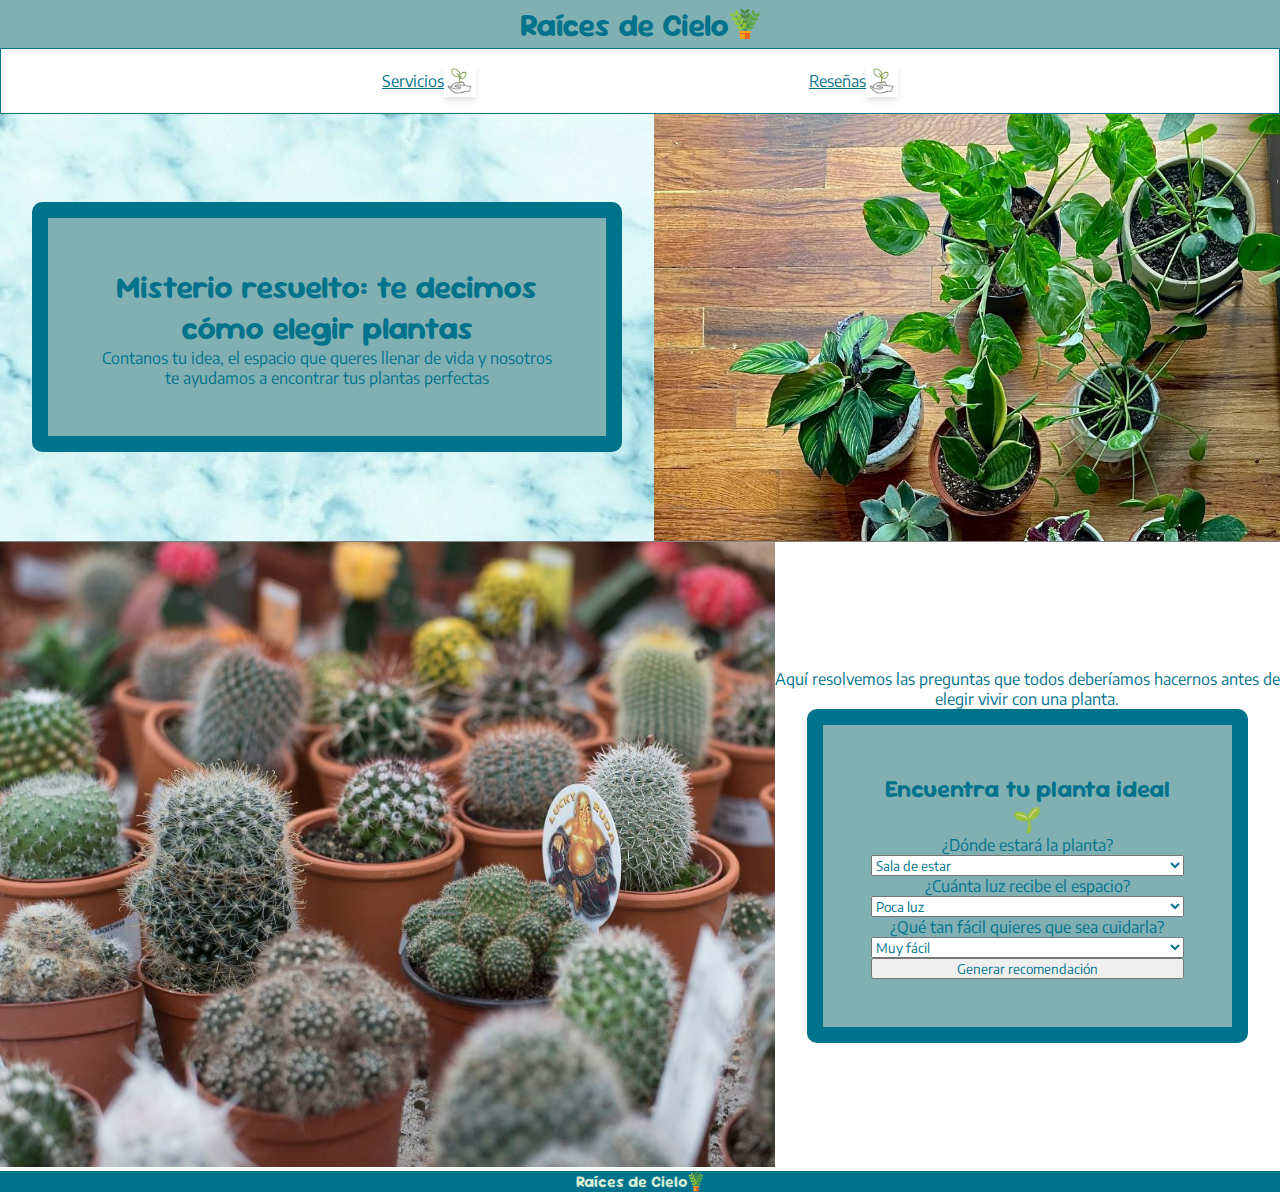
<file: index.html>
<!DOCTYPE html>
<html lang="en">
<head>
    <meta charset="UTF-8">
    <meta name="viewport" content="width=device-width, initial-scale=1.0">
    <title>Raíces de Cielo</title>
    <link rel="stylesheet" href="css/estilos.css">
</head>
<body>
    <header>
        <div class="header_div">
            <h1 class="sour_gummy_text">Raíces de Cielo</h1>
            <img class="plantita_icono" src="planta.png" alt="icono de planta">
        </div>
        <nav class="nav"> 
            <ul>
                <li><a href="servicios.html">Servicios</a> <img src="jardinero.png" alt="foto de un potus enorme y verde"></li>
            </ul>
            
            <ul>
                <li><a href="reseñas.html">Reseñas</a> <img src="jardinero.png" alt="foto de un potus enorme y verde"></li>
            </ul>
        </nav>
    </header>
    <main>
        <div>
            <div class="div_h1"><h1 class="sour_gummy_text">Misterio resuelto: te decimos cómo elegir plantas</h1>
                <p>Contanos tu idea, el espacio que queres llenar de vida y nosotros te ayudamos a encontrar tus plantas perfectas
            </p></div>
        </div>
        
       <div>
        <img class="img_potus" src="potus.JPG" alt="foto de un potus enorme y verde">
    </div> 
    </main>

    <section>

        <div>
            <img class="img_potus" src="captus.JPG" alt="foto de un potus enorme y verde">
        </div>
            <div class="contengo_form">
                <span>
                    <p class="p_form" >Aquí resolvemos las preguntas que todos deberíamos hacernos antes de elegir vivir con una planta.</p>
                </span>    
                <form action="/enviar" method="POST">
                    <h2 class="sour_gummy_text">Encuentra tu planta ideal 🌱</h2>
    
                    <!-- Tipo de espacio -->
                    <label for="space-type">¿Dónde estará la planta?</label>
                    <select id="space-type" name="space-type">
                        <option value="living-room">Sala de estar</option>
                        <option value="bedroom">Dormitorio</option>
                        <option value="office">Oficina</option>
                        <option value="bathroom">Baño</option>
                        <option value="kitchen">Cocina</option>
                    </select>
                
                    <!-- Cantidad de luz -->
                    <label for="light-level">¿Cuánta luz recibe el espacio?</label>
                    <select id="light-level" name="light-level">
                        <option value="low">Poca luz</option>
                        <option value="medium">Luz moderada</option>
                        <option value="high">Mucha luz</option>
                    </select>
                
                    <!-- Facilidad de mantenimiento -->
                    <label for="maintenance-level">¿Qué tan fácil quieres que sea cuidarla?</label>
                    <select id="maintenance-level" name="maintenance-level">
                        <option value="low">Muy fácil</option>
                        <option value="medium">Intermedio</option>
                        <option value="high">No importa, ¡me encanta cuidarlas!</option>
                    </select>
                
                    <!-- Botón de envío -->
                    <button type="submit">Generar recomendación</button>
                </form>
            </div>
    </section>
    <footer>
        <h4 class="sour_gummy_text">Raíces de Cielo</h4>
        <img src="planta.png" alt="icono de planta">
    </footer>
</body>
</html>
</file>
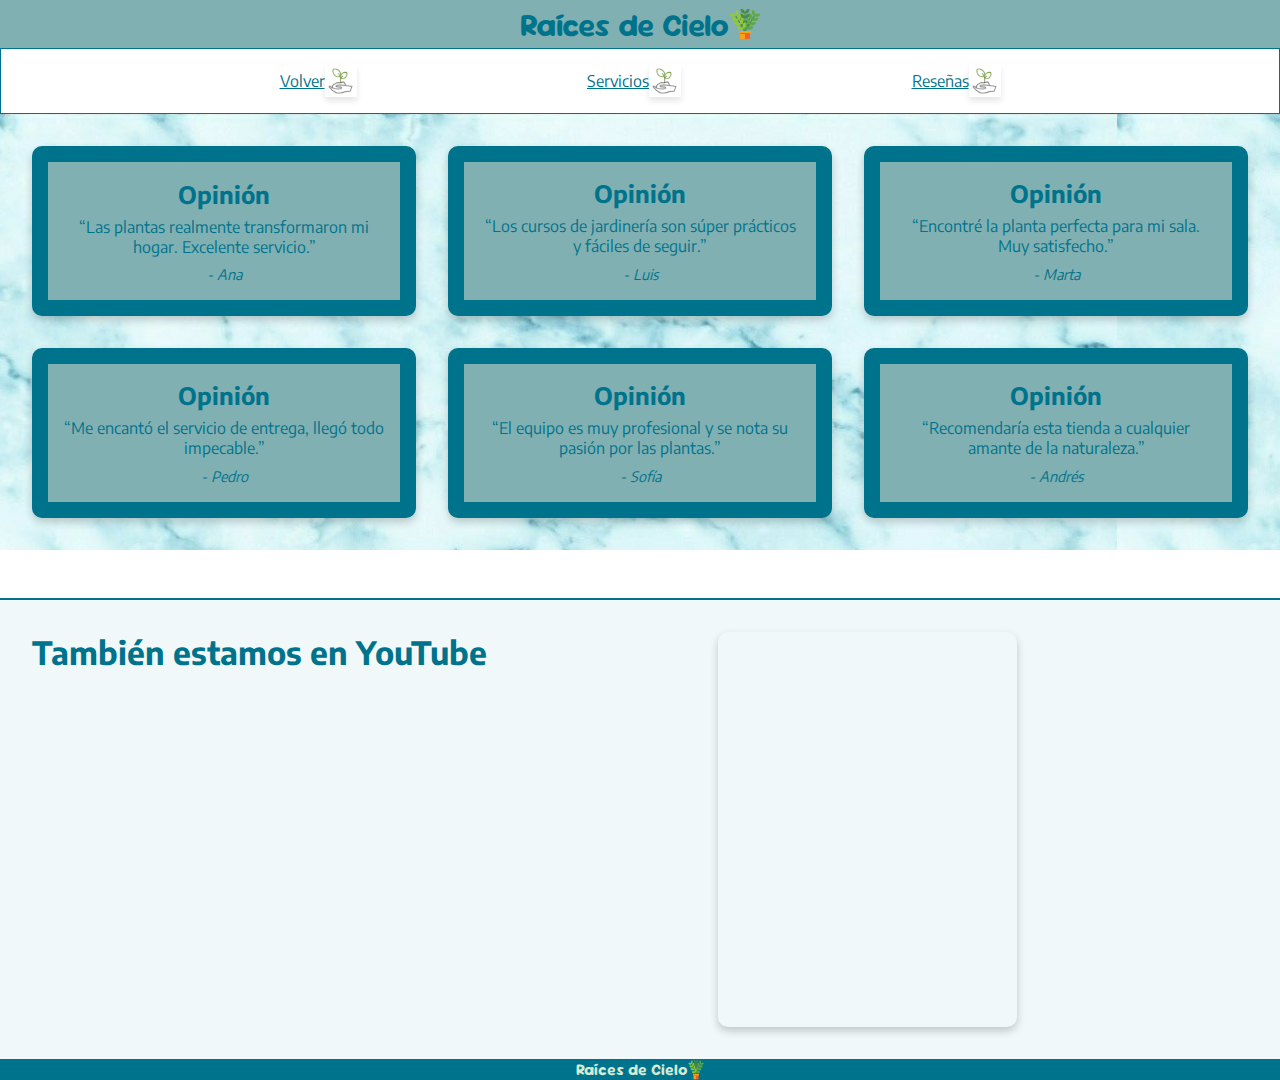
<file: reseñas.html>
<!DOCTYPE html>
<html lang="en">
<head>
    <meta charset="UTF-8">
    <meta name="viewport" content="width=device-width, initial-scale=1.0">
    <title>Reseñas</title>
    <link rel="stylesheet" href="css/estilos.css">
</head>
<body>
    <header>
        <div class="header_div">
            <h1 class="sour_gummy_text">Raíces de Cielo</h1>
            <img class="plantita_icono" src="planta.png" alt="icono de planta">
        </div>
        <nav class="nav"> 
            <ul>
                <li><a href="index.html">Volver</a> <img src="jardinero.png" alt="foto de un potus enorme y verde"> </li>
            </ul>
            <ul>
                <li><a href="servicios.html">Servicios</a> <img src="jardinero.png" alt="foto de un potus enorme y verde"></li>
            </ul>
            
            <ul>
                <li><a href="reseñas.html">Reseñas</a> <img src="jardinero.png" alt="foto de un potus enorme y verde"></li>
            </ul>
            </ul>   
        </nav>
    </header>
    <main class="main_cards">
        <div class="card">
            <h3>Opinión</h3>
            <p>“Las plantas realmente transformaron mi hogar. Excelente servicio.”</p>
            <span>- Ana</span>
        </div>
        <div class="card">
            <h3>Opinión</h3>
            <p>“Los cursos de jardinería son súper prácticos y fáciles de seguir.”</p>
            <span>- Luis</span>
        </div>
        <div class="card">
            <h3>Opinión</h3>
            <p>“Encontré la planta perfecta para mi sala. Muy satisfecho.”</p>
            <span>- Marta</span>
        </div>
        <div class="card">
            <h3>Opinión</h3>
            <p>“Me encantó el servicio de entrega, llegó todo impecable.”</p>
            <span>- Pedro</span>
        </div>
        <div class="card">
            <h3>Opinión</h3>
            <p>“El equipo es muy profesional y se nota su pasión por las plantas.”</p>
            <span>- Sofía</span>
        </div>
        <div class="card">
            <h3>Opinión</h3>
            <p>“Recomendaría esta tienda a cualquier amante de la naturaleza.”</p>
            <span>- Andrés</span>
        </div>
    </main>

    <section class="youtube_section">
        <h2>También estamos en YouTube</h2>
        <div class="contengo_iframe">
            <iframe 
                width="315" 
                height="415" 
                src="https://www.youtube.com/embed/BJ4URQyYFtM" 
                title="YouTube video player" 
                frameborder="0" 
                allow="accelerometer; autoplay; clipboard-write; encrypted-media; gyroscope; picture-in-picture; web-share" 
                allowfullscreen>
            </iframe>
        </div>
    </section>
</main>

    <footer>
        <h4 class="sour_gummy_text">Raíces de Cielo</h4>
        <img src="planta.png" alt="icono de planta">
    </footer>
    
</body>
</html>
</file>
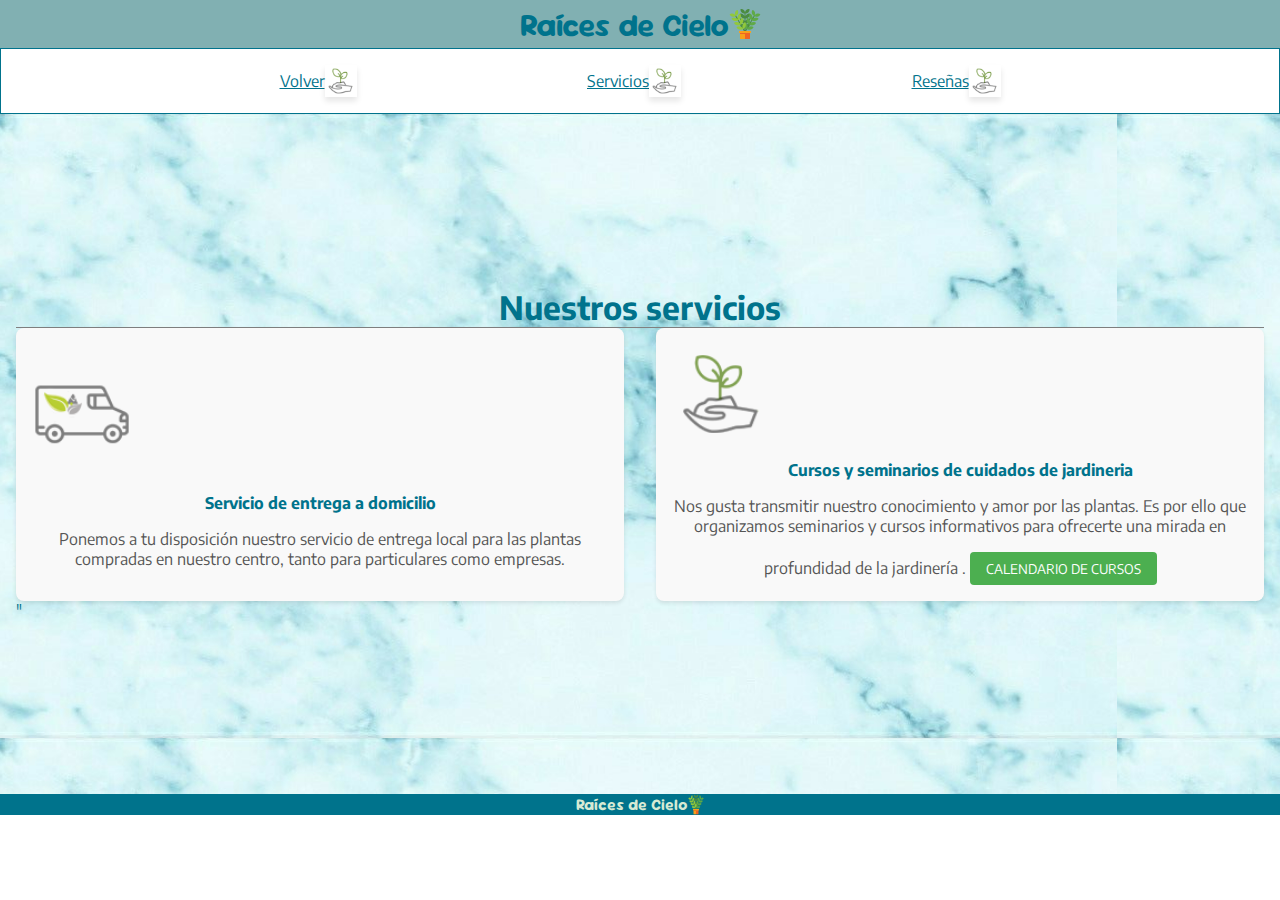
<file: servicios.html>
<!DOCTYPE html>
<html lang="en">
<head>
    <meta charset="UTF-8">
    <meta name="viewport" content="width=device-width, initial-scale=1.0">
    <title>Servicios</title>
    <link rel="stylesheet" href="css/estilos.css">
</head>
<body>
    <header>
        <div class="header_div">
            <h1 class="sour_gummy_text">Raíces de Cielo</h1>
            <img class="plantita_icono" src="planta.png" alt="icono de planta">
        </div>
        <nav class="nav"> 
            <ul>
                <li><a href="index.html">Volver</a> <img src="jardinero.png" alt="foto de un potus enorme y verde"></li>
            </ul>
            <ul>
                <li><a href="servicios.html">Servicios</a> <img src="jardinero.png" alt="foto de un potus enorme y verde"></li>
            </ul>
            
            <ul>
                <li><a href="reseñas.html">Reseñas</a> <img src="jardinero.png" alt="foto de un potus enorme y verde"></li>
            </ul>
            </ul>   
        </nav>
    </header>
<main class="main_servicios">
    <h3 class="h3_servicios">Nuestros servicios</h3>
    <section class="section_servicios">
        <div class="div_servicio1">
            <img class="" src="furgo-gorbeia-gris-copia.png" alt="icono de planta">
            <p>Servicio de entrega a domicilio</p>
            <stron>Ponemos a tu disposición nuestro servicio de entrega local para
                    las plantas compradas en nuestro centro, tanto para particulares como empresas.</stron>
        </div>
        <div class="div_servicio1">
            <img  src="cursos-gorbeia.png" alt="icono de planta">
            <p>Cursos y seminarios de cuidados de jardineria</p>
            <stron>Nos gusta transmitir nuestro conocimiento y 
                amor por las plantas. Es por ello que organizamos seminarios y 
                cursos informativos para ofrecerte una mirada en profundidad de la jardinería .
            </stron>
            <button>CALENDARIO DE CURSOS</button>
        </div>
    </section>"
</main>

    <footer>
        <h4 class="sour_gummy_text">Raíces de Cielo</h4>
        <img src="planta.png" alt="icono de planta">
    </footer>
</body>
</html>
</file>
<file: css/estilos.css>
@import url('https://fonts.googleapis.com/css2?family=Encode+Sans:wght@400;500&family=Saira&family=Sour+Gummy:ital,wght@0,100..900;1,100..900&display=swap');


*{
    padding: 0;
    margin:0;
    color: #00738c;
    font-family: 'Encode Sans', sans-serif;
}

.sour_gummy_text {
    font-family: 'Sour Gummy', cursive; 
}

.header_div {
    background-color: #81b0b2;
    height: 3rem;
    display: flex;
    justify-content: center;
    align-items: center;
}

nav ul img {
    width: 2rem; 
    height: auto;
    box-shadow: 0 4px 6px rgba(0, 0, 0, 0.1); 
}
nav li {
    display: flex;
    align-items: center;
}

.plantita_icono {
    width: 2rem;
    height: 2rem;
}

.nav {
    display: flex;
    align-items: center;
    justify-content: center;
    flex-wrap: wrap;
    justify-content: space-evenly;
    padding: 1rem 3rem;
    border: 1px solid;

}

li {	
    list-style: none; 
}

main {
    background-image: url("/background_marmol.png");
    display: flex;
    justify-content: space-around;
}

main :first-child {
    display: flex;
    flex-direction: column;
    justify-content: center;
}

.img_potus {
    width: 100%;
}

.div_h1 {
    width: fit-content;
    padding: 3rem;
    background-color: #81b0b2;
    border: solid 1rem #00738c;
    border-radius: 10px;
    text-align: center;
    margin: 0 2rem;
}

section {
    display: flex;
    justify-content: space-around;
    border-top: 1px solid grey;
}

.contengo_form  {
    display: flex;
    width: 50%;
    justify-content: center;
    flex-direction: column;
    align-items: center;
}

.p_form {
    text-align: center ;
}

form {
    width: fit-content;
    padding: 3rem;
    background-color: #81b0b2;  
    border: solid 1rem #00738c;
    border-radius: 10px;
    text-align: center;
    margin: 0 2rem;
    display: flex;
    flex-direction: column;
}

footer {
    display: flex;
    justify-content: center;
    background-color: #00738c;
}

footer :first-child {
    color: #d6ead4;
}

footer > img {
    width: 1rem;
}

/* Servicios  */
.main_servicios {
    display: flex;
    justify-content: center;
    flex-direction: column;
    height: 72vh;
    padding: 1rem;
}

.h3_servicios {
    text-align: center!important;
    font-size: 2rem;
}

.section_servicios {
    display: grid;
    grid-template-columns: repeat(2, 1fr); 
    gap: 2rem;
}

.div_servicio1 {
    background-color: #f9f9f9;
    padding: 1rem;
    border-radius: 8px;
    box-shadow: 0 2px 4px rgba(0, 0, 0, 0.1);
    text-align: center;
}

.div_servicio1 img {
    width: 100px; 
    height: auto;
    margin-bottom: 1rem;
}

.div_servicio1 p {
    font-weight: bold;
    margin: 1rem 0;
}

.div_servicio1 stron {
    font-weight: normal;
    color: #555;
}

.div_servicio1 button {
    margin-top: 1rem;
    padding: 0.5rem 1rem;
    background-color: #4CAF50;
    color: white;
    border: none;
    border-radius: 4px;
    cursor: pointer;
}

.div_servicio1 button:hover {
    background-color: #45a049;
}

/* Reseñas*/
.main_cards {
    display: grid; 
    grid-template-columns: repeat(3, 1fr);
    gap: 2rem; 
    padding: 2rem;
    background-color: #f0f8f9; 
    justify-items: center; 
}

.card {
    width: fit-content;
    background-color: #81b0b2;
    border: solid 1rem #00738c;
    border-radius: 10px;
    text-align: center;
    padding: 1rem;
    color: #fff;
    box-shadow: 0 4px 8px rgba(0, 0, 0, 0.2);
    transition: transform 0.2s ease, box-shadow 0.2s ease;
}

.card h3 {
    font-size: 1.5rem;
    margin-bottom: 0.5rem;
}

.card p {
    font-size: 1rem;
    margin-bottom: 0.5rem;
}

.card span {
    font-size: 0.9rem;
    font-style: italic;
}


.card:hover {
    transform: scale(1.05); 
    box-shadow: 0 6px 12px rgba(0, 0, 0, 0.3);
}


.youtube_section {
    text-align: center;
    margin-top: 3rem;
    padding: 2rem;
    background-color: #f0f8f9;
    border-top: 2px solid #00738c; 
}

.youtube_section h2 {
    font-size: 2rem;
    color: #00738c;
    margin-bottom: 1rem;
}

.contengo_iframe {
    display: flex;
    justify-content: center; 
    margin: 0 auto;
    max-width: 100%; 
}

iframe {
    width: 100%;
    max-width: 315px; 
    height: auto;
    aspect-ratio: 315 / 415; 
    border-radius: 10px;
    box-shadow: 0 4px 8px rgba(0, 0, 0, 0.2); 
}


@media (max-width: 768px) {
    main {
        display: flex;
        flex-direction: column;
        justify-content: center;
    }

    section {
        display: flex;
        flex-direction: column;
        justify-content: center;
    }

    .contengo_form  {
        width: 100%;
    }
    .main_servicios {
        height: 100vh;
    }
    .section_servicios {
        grid-template-columns: 1fr; 
    }

    .div_servicio1 {
        margin-bottom: 1rem;
    }
    .main_cards {
        grid-template-columns: 1fr;
    }
    iframe {
        max-width: 560px; /* Video más grande en pantallas grandes */
        height: 315px;
    }
}


@media (max-width: 480px) {
    .div_h1 {
        margin : 1rem;
    }
}
</file>
